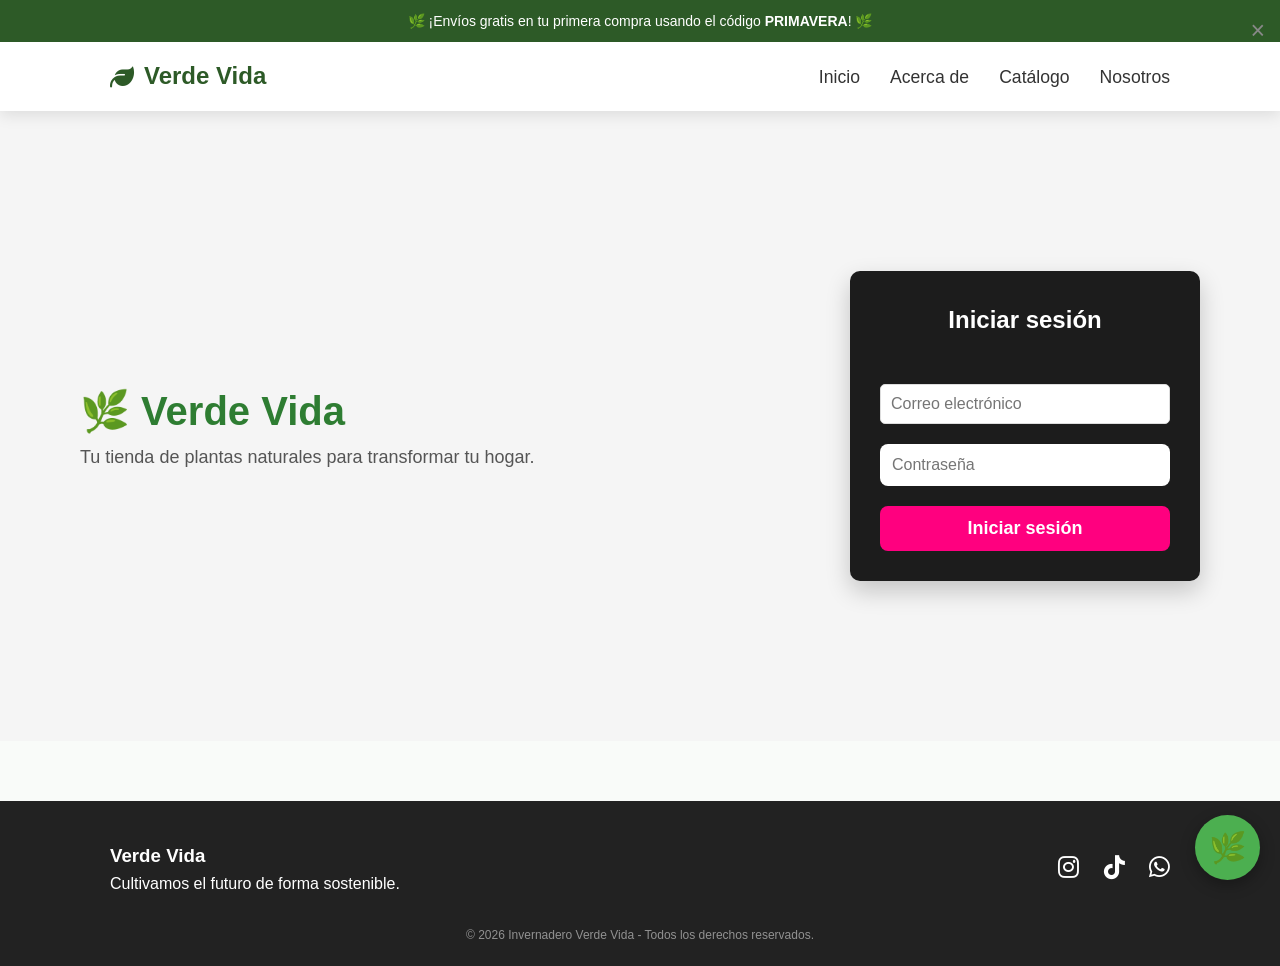
<file: index.html>
<!DOCTYPE html>
<html lang="es">
<head>
    <meta charset="UTF-8">
    <title>Verde Vida | Invernadero Profesional</title>
    <meta name="viewport" content="width=device-width, initial-scale=1.0">
    <link rel="stylesheet" href="estilo.css">
    <link rel="stylesheet" href="https://cdnjs.cloudflare.com/ajax/libs/font-awesome/6.5.0/css/all.min.css">
    <link href="https://fonts.googleapis.com/css2?family=Poppins:wght@300;400;600&display=swap" rel="stylesheet">
</head>
<body>

<div class="top-bar" id="topBar">
    <p>🌿 ¡Envíos gratis en tu primera compra usando el código <b>PRIMAVERA</b>! 🌿</p>
    <span class="close-btn" onclick="document.getElementById('topBar').style.display='none'">×</span>
</div>



<header>
    <div class="container header-flex">
        <div class="logo">
            <i class="fas fa-leaf"></i> <span>Verde Vida</span>
        </div>
        <nav>
            <ul class="nav-links">
                <li><a href="#">Inicio</a></li>
            <li><a href="acercade.html">Acerca de</a></li>
            <li><a href="catalogo.html">Catálogo</a></li>
            <li><a href="nosotros.html">Nosotros</a></li>
            </ul>

            <!DOCTYPE html>

            </a>
        </nav>
    </div>
</header>

<main>
 

  
<title>Chatbot Verde Vida</title>
<style>
  body { font-family: Arial, sans-serif; }

  #chatbot {
  position: fixed;
  bottom: 90px;
  right: 20px;
  width: 300px;
  background: #f4fff4;
  border: 2px solid #4CAF50;
  border-radius: 15px;
  box-shadow: 0 5px 15px rgba(0,0,0,0.2);
  display: none; /* IMPORTANTE */
  flex-direction: column;
}
#chatButton {
  position: fixed;
  bottom: 20px;
  right: 20px;
  width: 65px;
  height: 65px;
  background: #4CAF50;
  color: white;
  font-size: 30px;
  border-radius: 50%;
  display: flex;
  align-items: center;
  justify-content: center;
  cursor: pointer;
  box-shadow: 0 5px 15px rgba(0,0,0,0.3);
  z-index: 1000;
}

  #chatHeader {
    background: #4CAF50;
    color: white;
    padding: 10px;
    border-radius: 12px 12px 0 0;
    text-align: center;
    font-weight: bold;
  }

  #chatMessages {
    padding: 10px;
    height: 250px;
    overflow-y: auto;
    font-size: 14px;
  }

  .bot { color: #2e7d32; margin-bottom: 8px; }
  .user { text-align: right; color: #333; margin-bottom: 8px; }

  #chatInputArea { display: flex; border-top: 1px solid #ccc; }

  #chatInput {
    flex: 1;
    padding: 8px;
    border: none;
    border-radius: 0 0 0 12px;
    outline: none;
  }

  #sendBtn {
    background: #4CAF50;
    color: white;
    border: none;
    padding: 8px 12px;
    border-radius: 0 0 12px 0;
    cursor: pointer;
  }

  #sendBtn:hover { background: #45a049; }
</style>
</head>
<body>
<div id="chatButton">🌿</div>
<div id="chatbot">
  <div id="chatHeader">🌿 Verde Vida</div>
  <div id="chatMessages">
    <div class="bot">
      ¡Bienvenido a Verde Vida! 🌿  
      Soy tu guía virtual entre frutales y plantas aromáticas.  
      Estoy aquí para ayudarte a elegir la planta perfecta 🌱  
      ¿Cuál te interesa hoy?
    </div>
  </div>
  <div id="chatInputArea">
    <input type="text" id="chatInput" placeholder="Escribe tu mensaje...">
    <button id="sendBtn">Enviar</button>
  </div>
</div>

<script>
const input = document.getElementById("chatInput");
const sendBtn = document.getElementById("sendBtn");
const messages = document.getElementById("chatMessages");

const plantas = {

/* ========= 25 FRUTALES ========= */

limon:{nombre:"🍋 Limón",info:"☀️ Sol pleno. 💧 Riego moderado. 🌱 Buen drenaje y poda anual."},
naranja:{nombre:"🍊 Naranja",info:"☀️ Sol directo. 💧 Riego regular. 🌱 Suelo fértil."},
mandarina:{nombre:"🍊 Mandarina",info:"☀️ Sol pleno. 💧 Riego moderado. 🌱 Protección contra frío."},
toronja:{nombre:"🍊 Toronja",info:"☀️ Sol directo. 💧 Riego regular. 🌱 Buen drenaje."},
mango:{nombre:"🥭 Mango",info:"☀️ Mucho sol. 💧 Moderado. 🌱 Clima cálido."},
aguacate:{nombre:"🥑 Aguacate",info:"☀️ Sol pleno. 💧 Moderado. 🌱 Suelo profundo."},
manzana:{nombre:"🍎 Manzana",info:"☀️ Sol directo. 💧 Regular. 🌱 Clima templado."},
pera:{nombre:"🍐 Pera",info:"☀️ Sol pleno. 💧 Regular. 🌱 Suelo fértil."},
durazno:{nombre:"🍑 Durazno",info:"☀️ Sol directo. 💧 Moderado. 🌱 Poda anual."},
ciruela:{nombre:"🍑 Ciruela",info:"☀️ Sol pleno. 💧 Regular. 🌱 Buen drenaje."},
cereza:{nombre:"🍒 Cereza",info:"☀️ Sol directo. 💧 Moderado. 🌱 Clima fresco."},
higo:{nombre:"🌳 Higo",info:"☀️ Sol pleno. 💧 Poco riego. 🌱 Resistente."},
granada:{nombre:"🍎 Granada",info:"☀️ Sol directo. 💧 Moderado. 🌱 Suelo seco."},
guayaba:{nombre:"🍈 Guayaba",info:"☀️ Sol pleno. 💧 Regular. 🌱 Clima cálido."},
papaya:{nombre:"🍈 Papaya",info:"☀️ Mucho sol. 💧 Frecuente. 🌱 Suelo drenado."},
maracuya:{nombre:"🍈 Maracuyá",info:"☀️ Sol directo. 💧 Regular. 🌱 Necesita soporte."},
fresa:{nombre:"🍓 Fresa",info:"☀️ Sol o semisombra. 💧 Frecuente. 🌱 Ideal en maceta."},
zarzamora:{nombre:"🫐 Zarzamora",info:"☀️ Sol pleno. 💧 Regular. 🌱 Soporte para ramas."},
frambuesa:{nombre:"🫐 Frambuesa",info:"☀️ Sol directo. 💧 Moderado. 🌱 Clima templado."},
arandano:{nombre:"🫐 Arándano",info:"☀️ Sol o semisombra. 💧 Frecuente. 🌱 Suelo ácido."},
uva:{nombre:"🍇 Uva",info:"☀️ Sol pleno. 💧 Moderado. 🌱 Requiere guía."},
platano:{nombre:"🍌 Plátano",info:"☀️ Mucho sol. 💧 Abundante. 🌱 Clima cálido."},
coco:{nombre:"🥥 Coco",info:"☀️ Sol intenso. 💧 Regular. 🌱 Clima tropical."},
lima:{nombre:"🍋 Lima",info:"☀️ Sol pleno. 💧 Moderado. 🌱 Buen drenaje."},
tamarindo:{nombre:"🌳 Tamarindo",info:"☀️ Sol directo. 💧 Poco riego. 🌱 Resistente al calor."},

/* ========= 25 AROMÁTICAS ========= */

menta:{nombre:"🌿 Menta",info:"🌤️ Semisombra. 💧 Frecuente. 🌱 Crece rápido."},
hierbabuena:{nombre:"🌿 Hierbabuena",info:"🌤️ Semisombra. 💧 Regular. 🌱 Ideal en maceta."},
romero:{nombre:"🌿 Romero",info:"☀️ Sol directo. 💧 Poco riego. 🌱 Resistente."},
albahaca:{nombre:"🌱 Albahaca",info:"☀️ Sol pleno. 💧 Constante. 🌱 Sensible al frío."},
lavanda:{nombre:"💜 Lavanda",info:"☀️ Sol pleno. 💧 Poco riego. 🌱 Suelo seco."},
cilantro:{nombre:"🌱 Cilantro",info:"🌤️ Semisombra. 💧 Frecuente. 🌱 Crecimiento rápido."},
perejil:{nombre:"🌿 Perejil",info:"🌤️ Semisombra. 💧 Regular. 🌱 Ideal en maceta."},
tomillo:{nombre:"🌿 Tomillo",info:"☀️ Sol directo. 💧 Poco riego. 🌱 Resistente."},
oregano:{nombre:"🌿 Orégano",info:"☀️ Sol pleno. 💧 Moderado. 🌱 Fácil cuidado."},
salvia:{nombre:"🌿 Salvia",info:"☀️ Sol directo. 💧 Poco riego. 🌱 Suelo drenado."},
laurel:{nombre:"🌿 Laurel",info:"☀️ Sol o semisombra. 💧 Moderado. 🌱 Crece en maceta."},
cebollin:{nombre:"🌱 Cebollín",info:"☀️ Sol directo. 💧 Regular. 🌱 Fácil cultivo."},
estragon:{nombre:"🌿 Estragón",info:"☀️ Sol pleno. 💧 Moderado. 🌱 Clima templado."},
anis:{nombre:"🌱 Anís",info:"☀️ Sol directo. 💧 Regular. 🌱 Suelo ligero."},
ruda:{nombre:"🌿 Ruda",info:"☀️ Sol pleno. 💧 Poco riego. 🌱 Muy resistente."},
manzanilla:{nombre:"🌼 Manzanilla",info:"☀️ Sol directo. 💧 Moderado. 🌱 Fácil cultivo."},
stevia:{nombre:"🌿 Stevia",info:"☀️ Sol o semisombra. 💧 Regular. 🌱 Clima cálido."},
melisa:{nombre:"🌿 Melisa",info:"🌤️ Semisombra. 💧 Frecuente. 🌱 Aroma relajante."},
hinojo:{nombre:"🌿 Hinojo",info:"☀️ Sol pleno. 💧 Moderado. 🌱 Buen drenaje."},
mejorana:{nombre:"🌿 Mejorana",info:"☀️ Sol directo. 💧 Moderado. 🌱 Fácil cuidado."},
epazote:{nombre:"🌿 Epazote",info:"☀️ Sol pleno. 💧 Regular. 🌱 Resistente."},
valeriana:{nombre:"🌿 Valeriana",info:"🌤️ Semisombra. 💧 Regular. 🌱 Aroma suave."},
calendula:{nombre:"🌼 Caléndula",info:"☀️ Sol directo. 💧 Moderado. 🌱 Flor medicinal."},
mentol:{nombre:"🌿 Menta Mentolada",info:"🌤️ Semisombra. 💧 Frecuente. 🌱 Aroma intenso."},
aloe:{nombre:"🌿 Aloe Vera",info:"☀️ Sol indirecto. 💧 Poco riego. 🌱 Planta medicinal resistente."}

};

function limpiarTexto(texto){
  return texto.normalize("NFD").replace(/[\u0300-\u036f]/g,"").toLowerCase();
}

function sendMessage(){
  const userText=input.value.trim();
  if(userText==="") return;

  const texto=limpiarTexto(userText);
  messages.innerHTML+=`<div class="user">${userText}</div>`;

  let botReply="🌿 Pregúntame por cualquier frutal o aromática disponible.";
  let encontrada=false;

  for(let clave in plantas){
    if(texto.includes(clave)){
      const p=plantas[clave];
      botReply=`<strong>${p.nombre}</strong><br>${p.info}`;
      encontrada=true;
      break;
    }
  }

  setTimeout(()=>{
    messages.innerHTML+=`<div class="bot">${botReply}</div>`;
    messages.scrollTop=messages.scrollHeight;
  },600);

  input.value="";
}

sendBtn.addEventListener("click",sendMessage);
input.addEventListener("keypress",function(e){
  if(e.key==="Enter") sendMessage();
});

const chatButton = document.getElementById("chatButton");
const chatbotBox = document.getElementById("chatbot");

// Abrir chat
chatButton.addEventListener("click", function() {
  chatbotBox.style.display = "flex";
  chatButton.style.display = "none";
});

// Cerrar chat al hacer doble click en el header
document.getElementById("chatHeader").addEventListener("dblclick", function() {
  chatbotBox.style.display = "none";
  chatButton.style.display = "flex";
});

</script>

</body>
</html>

<html lang="es">
<head>
<meta charset="UTF-8">
<title>Login</title>

<style>

.contenedor-login{
display:flex;
justify-content:center;
align-items:center;
padding:60px;
}

.login-box{
background:#1c1c1c;
padding:30px;
width:350px;
border-radius:10px;
color:white;
text-align:center;
}

input{
width:100%;
padding:10px;
margin:10px 0;
border:none;
border-radius:5px;
}

button{
width:100%;
padding:12px;
border:none;
border-radius:6px;
background:#ff0050;
color:white;
font-size:16px;
cursor:pointer;
}

button:hover{
opacity:0.8;
}

.error{
color:red;
font-size:13px;
}

</style>
</head>
<section class="hero">

<div class="hero-text">
    <h1>🌿 Verde Vida</h1>
    <p>Tu tienda de plantas naturales para transformar tu hogar.</p>
</div>

<div class="login-box">

<h2>Iniciar sesión</h2>

<form action="login.php" method="POST">

<input type="email" name="correo" placeholder="Correo electrónico" required>

<input type="password" name="password" placeholder="Contraseña" required>

<button type="submit">Iniciar sesión</button>

</form>
</div>

</section>
<script>

document.getElementById("formulario").addEventListener("submit",function(e){

e.preventDefault()

let correo = document.getElementById("correo").value
let password = document.getElementById("password").value
let error = document.getElementById("error")

error.textContent = ""

if(correo === "" || password === ""){
error.textContent = "Todos los campos son obligatorios"
return
}

let regex = /^[^\s@]+@[^\s@]+\.[^\s@]+$/

if(!regex.test(correo)){
error.textContent = "Correo no válido"
return
}

if(password.length < 6){
error.textContent = "La contraseña debe tener al menos 6 caracteres"
return
}

alert("Inicio de sesión correcto")

})

</script>

</body>
</html>

<footer>
    <div class="container footer-grid">
        <div>
            <h3>Verde Vida</h3>
            <p>Cultivamos el futuro de forma sostenible.</p>
        </div>
        <div class="social-links">
            <a href="https://www.instagram.com/verdevida_invernadero/"><i class="fab fa-instagram"></i></a>
            <a href="https://www.tiktok.com/@invernaderoverdevida"><i class="fab fa-tiktok"></i></a>
            <a href="https://wa.me/5215633638409?text=Hola%20Verde%20Vida,%20quiero%20información%20sobre%20sus%20plantas%20"><i class="fab fa-whatsapp"></i></a>
        </div>
    </div>
    <p class="copy">© 2026 Invernadero Verde Vida - Todos los derechos reservados.</p>
</footer>

<script src="script.js"></script>
</body>
</html>
</file>
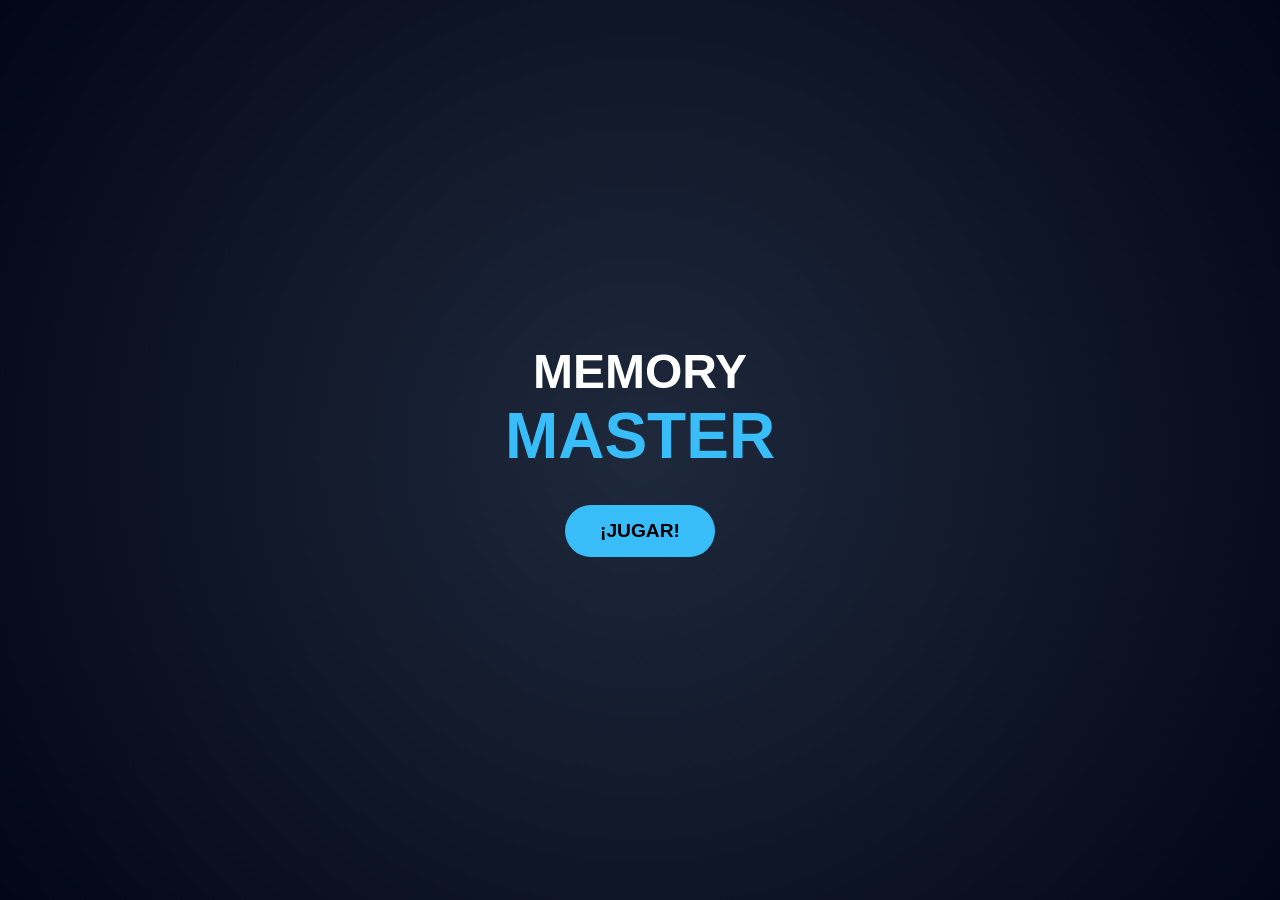
<file: memorama/index.html>
<!DOCTYPE html>
<html lang="es">

<head>

<meta charset="UTF-8">

<meta name="viewport" content="width=device-width, initial-scale=1.0, maximum-scale=1.0, user-scalable=no">

<title>Memory Master Pro</title>

<link rel="stylesheet" href="estilos.css">

<script src="https://aframe.io/releases/1.4.0/aframe.min.js"></script>

</head>

<body>

<a-scene embedded>

<a-sky color="#020617"></a-sky>

<a-plane
position="0 0 -4"
rotation="-90 0 0"
width="30"
height="30"
color="#0f172a">
</a-plane>

<a-entity light="type:ambient; intensity:0.8"></a-entity>

<a-entity light="type:directional; intensity:1" position="2 4 3"></a-entity>

<a-camera position="0 1.6 4"></a-camera>

</a-scene>


<section id="pantallaInicio" class="modal-full">

<h1 class="game-title">
MEMORY
<span>MASTER</span>
</h1>

<button class="btn-main-play" onclick="iniciarJuego()">
¡JUGAR!
</button>

</section>


<main class="game-container">

<header class="hud">

<div class="pill">
⭐ SCORE:
<span id="puntos">0</span>
</div>

<div class="pill timer">
⏳
<span id="tiempo">60</span>s
</div>

</header>


<div id="tablero" class="grid-board"></div>


<nav class="footer-controls">

<button class="btn-action" onclick="reiniciarJuego()">
🔄 Reiniciar
</button>

<button class="btn-action" onclick="salirAlMenu()">
🏠 Menú
</button>

</nav>

</main>


<div id="victoria" class="modal-overlay">

<div class="card-result">

<h2>🏆 ¡EXCELENTE!</h2>

<p>Puntuación lograda:</p>

<h3 id="puntuacionFinal">0</h3>

<button class="btn-main-play" onclick="reiniciarJuego()">
SIGUIENTE NIVEL
</button>

</div>

</div>


<div id="finJuego" class="modal-overlay">

<div class="card-result danger">

<h2>⏰ TIEMPO AGOTADO</h2>

<p>¡Inténtalo de nuevo!</p>

<button class="btn-main-play" onclick="reiniciarJuego()">
REINTENTAR
</button>

</div>

</div>


<audio id="sonidoVoltear" src="carta.mp3"></audio>
<audio id="sonidoAcierto" src="acierto.mp3"></audio>
<audio id="sonidoVictoria" src="victoria.mp3"></audio>


<script src="script.js"></script>

</body>
</html>
</file>
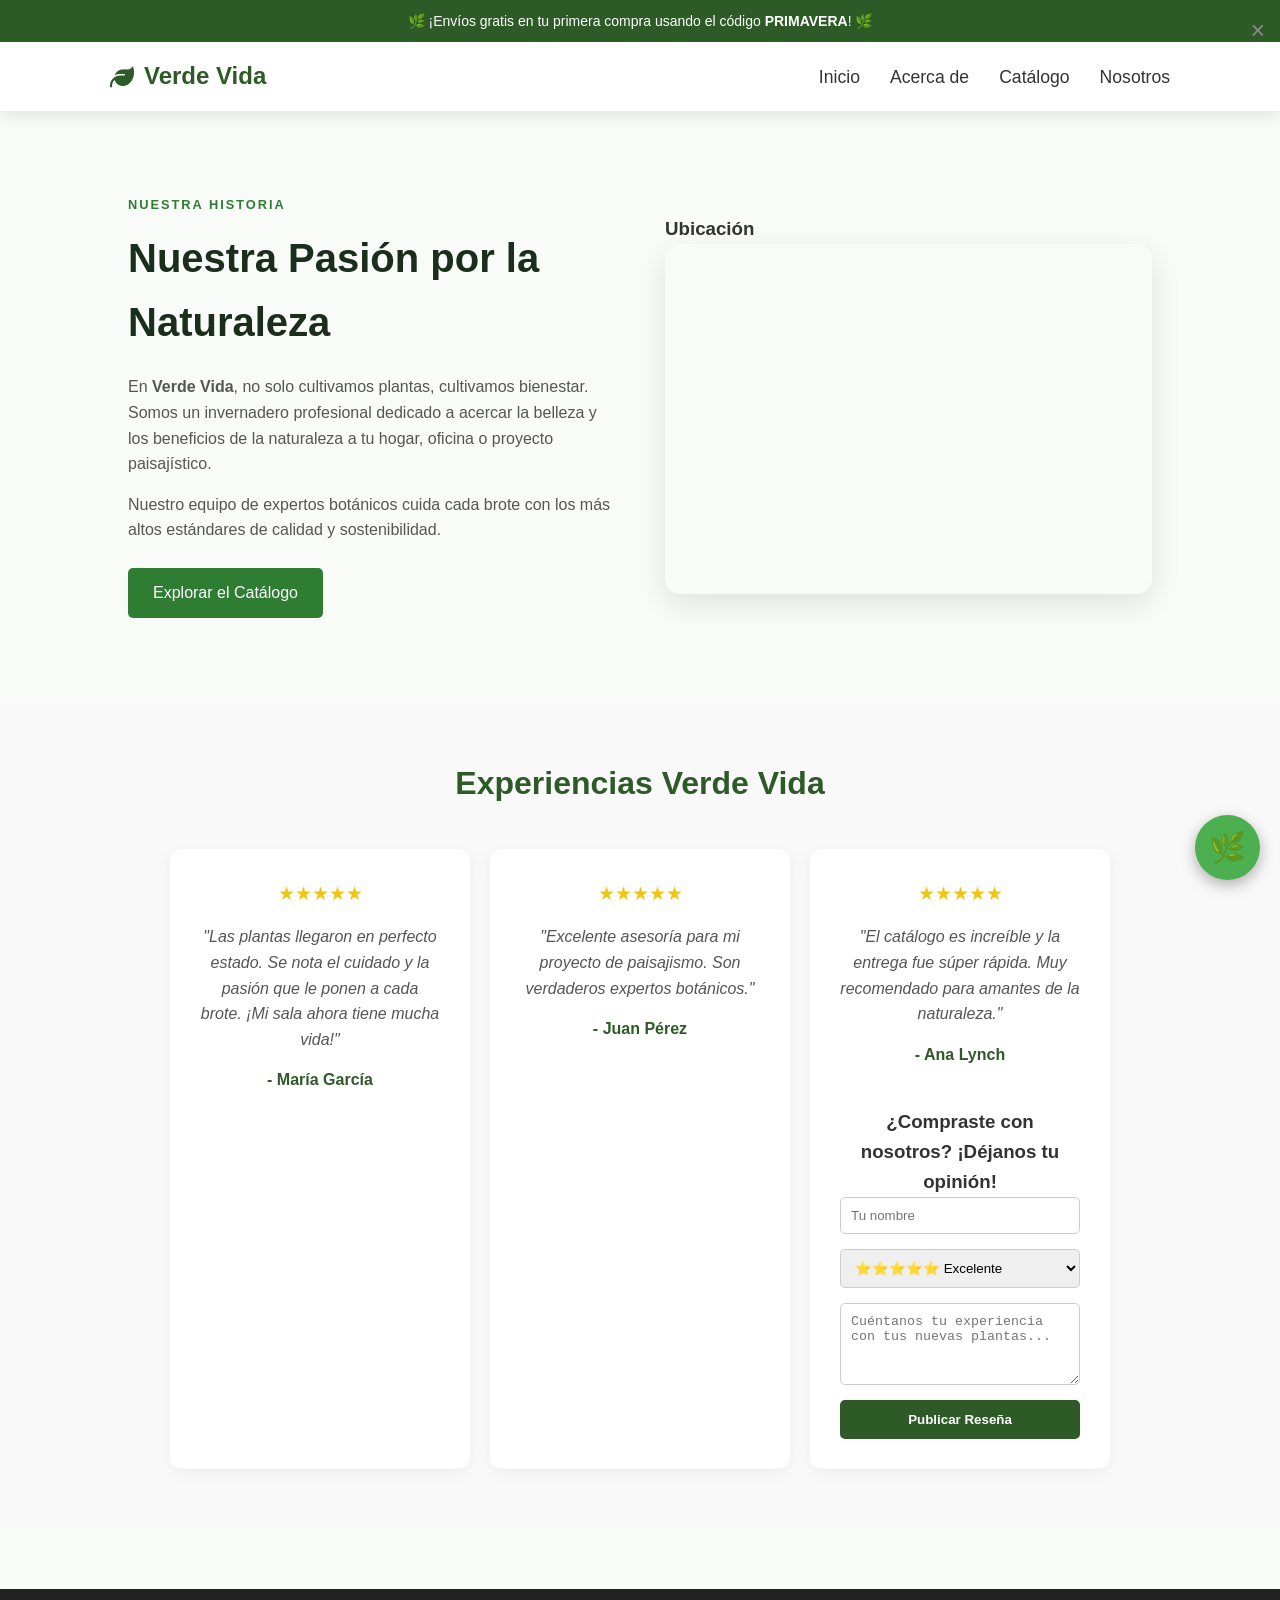
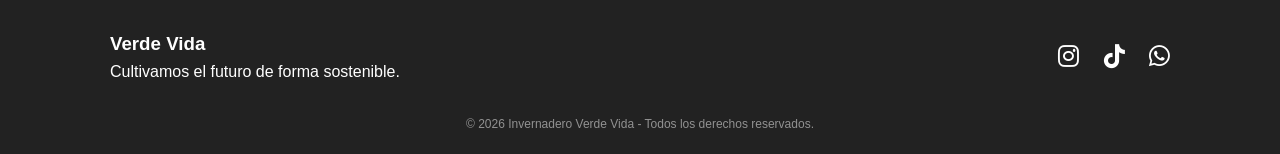
<file: nosotros.html>
<!DOCTYPE html>
<html lang="es">
<head>
    <meta charset="UTF-8">
    <title>Nosotros | Verde Vida Invernadero</title>
    <meta name="viewport" content="width=device-width, initial-scale=1.0">
    <link rel="stylesheet" href="estilo.css">
    <link rel="stylesheet" href="https://cdnjs.cloudflare.com/ajax/libs/font-awesome/6.5.0/css/all.min.css">
    <link href="https://fonts.googleapis.com/css2?family=Poppins:wght@300;400;600&display=swap" rel="stylesheet">
</head>
<body>

<div class="top-bar" id="topBar">
    <p>🌿 ¡Envíos gratis en tu primera compra usando el código <b>PRIMAVERA</b>! 🌿</p>
    <span class="close-btn" onclick="document.getElementById('topBar').style.display='none'">×</span>
</div>

<header>
    <div class="container header-flex">
        <div class="logo">
            <i class="fas fa-leaf"></i> <span>Verde Vida</span>
        </div>
        <nav>
            <ul class="nav-links">
                <li><a href="index.html">Inicio</a></li>
                <li><a href="acercade.html">Acerca de</a></li>
                <li><a href="#">Catálogo</a></li>
                <li><a href="nosotros.html" class="activo">Nosotros</a></li> </ul>
        
            </div>
        </nav>
    </div>
</header>

<title>Chatbot Verde Vida</title>
<style>
  body { font-family: Arial, sans-serif; }

  #chatbot {
  position: fixed;
  bottom: 90px;
  right: 20px;
  width: 300px;
  background: #f4fff4;
  border: 2px solid #4CAF50;
  border-radius: 15px;
  box-shadow: 0 5px 15px rgba(0,0,0,0.2);
  display: none; /* IMPORTANTE */
  flex-direction: column;
}
#chatButton {
  position: fixed;
  bottom: 20px;
  right: 20px;
  width: 65px;
  height: 65px;
  background: #4CAF50;
  color: white;
  font-size: 30px;
  border-radius: 50%;
  display: flex;
  align-items: center;
  justify-content: center;
  cursor: pointer;
  box-shadow: 0 5px 15px rgba(0,0,0,0.3);
  z-index: 1000;
}

  #chatHeader {
    background: #4CAF50;
    color: white;
    padding: 10px;
    border-radius: 12px 12px 0 0;
    text-align: center;
    font-weight: bold;
  }

  #chatMessages {
    padding: 10px;
    height: 250px;
    overflow-y: auto;
    font-size: 14px;
  }

  .bot { color: #2e7d32; margin-bottom: 8px; }
  .user { text-align: right; color: #333; margin-bottom: 8px; }

  #chatInputArea { display: flex; border-top: 1px solid #ccc; }

  #chatInput {
    flex: 1;
    padding: 8px;
    border: none;
    border-radius: 0 0 0 12px;
    outline: none;
  }

  #sendBtn {
    background: #4CAF50;
    color: white;
    border: none;
    padding: 8px 12px;
    border-radius: 0 0 12px 0;
    cursor: pointer;
  }

  #sendBtn:hover { background: #45a049; }
</style>
</head>
<body>
<div id="chatButton">🌿</div>
<div id="chatbot">
  <div id="chatHeader">🌿 Verde Vida</div>
  <div id="chatMessages">
    <div class="bot">
      ¡Bienvenido a Verde Vida! 🌿  
      Soy tu guía virtual entre frutales y plantas aromáticas.  
      Estoy aquí para ayudarte a elegir la planta perfecta 🌱  
      ¿Cuál te interesa hoy?
    </div>
  </div>
  <div id="chatInputArea">
    <input type="text" id="chatInput" placeholder="Escribe tu mensaje...">
    <button id="sendBtn">Enviar</button>
  </div>
</div>

<script>
const input = document.getElementById("chatInput");
const sendBtn = document.getElementById("sendBtn");
const messages = document.getElementById("chatMessages");

const plantas = {

/* ========= 25 FRUTALES ========= */

limon:{nombre:"🍋 Limón",info:"☀️ Sol pleno. 💧 Riego moderado. 🌱 Buen drenaje y poda anual."},
naranja:{nombre:"🍊 Naranja",info:"☀️ Sol directo. 💧 Riego regular. 🌱 Suelo fértil."},
mandarina:{nombre:"🍊 Mandarina",info:"☀️ Sol pleno. 💧 Riego moderado. 🌱 Protección contra frío."},
toronja:{nombre:"🍊 Toronja",info:"☀️ Sol directo. 💧 Riego regular. 🌱 Buen drenaje."},
mango:{nombre:"🥭 Mango",info:"☀️ Mucho sol. 💧 Moderado. 🌱 Clima cálido."},
aguacate:{nombre:"🥑 Aguacate",info:"☀️ Sol pleno. 💧 Moderado. 🌱 Suelo profundo."},
manzana:{nombre:"🍎 Manzana",info:"☀️ Sol directo. 💧 Regular. 🌱 Clima templado."},
pera:{nombre:"🍐 Pera",info:"☀️ Sol pleno. 💧 Regular. 🌱 Suelo fértil."},
durazno:{nombre:"🍑 Durazno",info:"☀️ Sol directo. 💧 Moderado. 🌱 Poda anual."},
ciruela:{nombre:"🍑 Ciruela",info:"☀️ Sol pleno. 💧 Regular. 🌱 Buen drenaje."},
cereza:{nombre:"🍒 Cereza",info:"☀️ Sol directo. 💧 Moderado. 🌱 Clima fresco."},
higo:{nombre:"🌳 Higo",info:"☀️ Sol pleno. 💧 Poco riego. 🌱 Resistente."},
granada:{nombre:"🍎 Granada",info:"☀️ Sol directo. 💧 Moderado. 🌱 Suelo seco."},
guayaba:{nombre:"🍈 Guayaba",info:"☀️ Sol pleno. 💧 Regular. 🌱 Clima cálido."},
papaya:{nombre:"🍈 Papaya",info:"☀️ Mucho sol. 💧 Frecuente. 🌱 Suelo drenado."},
maracuya:{nombre:"🍈 Maracuyá",info:"☀️ Sol directo. 💧 Regular. 🌱 Necesita soporte."},
fresa:{nombre:"🍓 Fresa",info:"☀️ Sol o semisombra. 💧 Frecuente. 🌱 Ideal en maceta."},
zarzamora:{nombre:"🫐 Zarzamora",info:"☀️ Sol pleno. 💧 Regular. 🌱 Soporte para ramas."},
frambuesa:{nombre:"🫐 Frambuesa",info:"☀️ Sol directo. 💧 Moderado. 🌱 Clima templado."},
arandano:{nombre:"🫐 Arándano",info:"☀️ Sol o semisombra. 💧 Frecuente. 🌱 Suelo ácido."},
uva:{nombre:"🍇 Uva",info:"☀️ Sol pleno. 💧 Moderado. 🌱 Requiere guía."},
platano:{nombre:"🍌 Plátano",info:"☀️ Mucho sol. 💧 Abundante. 🌱 Clima cálido."},
coco:{nombre:"🥥 Coco",info:"☀️ Sol intenso. 💧 Regular. 🌱 Clima tropical."},
lima:{nombre:"🍋 Lima",info:"☀️ Sol pleno. 💧 Moderado. 🌱 Buen drenaje."},
tamarindo:{nombre:"🌳 Tamarindo",info:"☀️ Sol directo. 💧 Poco riego. 🌱 Resistente al calor."},

/* ========= 25 AROMÁTICAS ========= */

menta:{nombre:"🌿 Menta",info:"🌤️ Semisombra. 💧 Frecuente. 🌱 Crece rápido."},
hierbabuena:{nombre:"🌿 Hierbabuena",info:"🌤️ Semisombra. 💧 Regular. 🌱 Ideal en maceta."},
romero:{nombre:"🌿 Romero",info:"☀️ Sol directo. 💧 Poco riego. 🌱 Resistente."},
albahaca:{nombre:"🌱 Albahaca",info:"☀️ Sol pleno. 💧 Constante. 🌱 Sensible al frío."},
lavanda:{nombre:"💜 Lavanda",info:"☀️ Sol pleno. 💧 Poco riego. 🌱 Suelo seco."},
cilantro:{nombre:"🌱 Cilantro",info:"🌤️ Semisombra. 💧 Frecuente. 🌱 Crecimiento rápido."},
perejil:{nombre:"🌿 Perejil",info:"🌤️ Semisombra. 💧 Regular. 🌱 Ideal en maceta."},
tomillo:{nombre:"🌿 Tomillo",info:"☀️ Sol directo. 💧 Poco riego. 🌱 Resistente."},
oregano:{nombre:"🌿 Orégano",info:"☀️ Sol pleno. 💧 Moderado. 🌱 Fácil cuidado."},
salvia:{nombre:"🌿 Salvia",info:"☀️ Sol directo. 💧 Poco riego. 🌱 Suelo drenado."},
laurel:{nombre:"🌿 Laurel",info:"☀️ Sol o semisombra. 💧 Moderado. 🌱 Crece en maceta."},
cebollin:{nombre:"🌱 Cebollín",info:"☀️ Sol directo. 💧 Regular. 🌱 Fácil cultivo."},
estragon:{nombre:"🌿 Estragón",info:"☀️ Sol pleno. 💧 Moderado. 🌱 Clima templado."},
anis:{nombre:"🌱 Anís",info:"☀️ Sol directo. 💧 Regular. 🌱 Suelo ligero."},
ruda:{nombre:"🌿 Ruda",info:"☀️ Sol pleno. 💧 Poco riego. 🌱 Muy resistente."},
manzanilla:{nombre:"🌼 Manzanilla",info:"☀️ Sol directo. 💧 Moderado. 🌱 Fácil cultivo."},
stevia:{nombre:"🌿 Stevia",info:"☀️ Sol o semisombra. 💧 Regular. 🌱 Clima cálido."},
melisa:{nombre:"🌿 Melisa",info:"🌤️ Semisombra. 💧 Frecuente. 🌱 Aroma relajante."},
hinojo:{nombre:"🌿 Hinojo",info:"☀️ Sol pleno. 💧 Moderado. 🌱 Buen drenaje."},
mejorana:{nombre:"🌿 Mejorana",info:"☀️ Sol directo. 💧 Moderado. 🌱 Fácil cuidado."},
epazote:{nombre:"🌿 Epazote",info:"☀️ Sol pleno. 💧 Regular. 🌱 Resistente."},
valeriana:{nombre:"🌿 Valeriana",info:"🌤️ Semisombra. 💧 Regular. 🌱 Aroma suave."},
calendula:{nombre:"🌼 Caléndula",info:"☀️ Sol directo. 💧 Moderado. 🌱 Flor medicinal."},
mentol:{nombre:"🌿 Menta Mentolada",info:"🌤️ Semisombra. 💧 Frecuente. 🌱 Aroma intenso."},
aloe:{nombre:"🌿 Aloe Vera",info:"☀️ Sol indirecto. 💧 Poco riego. 🌱 Planta medicinal resistente."}

};

function limpiarTexto(texto){
  return texto.normalize("NFD").replace(/[\u0300-\u036f]/g,"").toLowerCase();
}

function sendMessage(){
  const userText=input.value.trim();
  if(userText==="") return;

  const texto=limpiarTexto(userText);
  messages.innerHTML+=`<div class="user">${userText}</div>`;

  let botReply="🌿 Pregúntame por cualquier frutal o aromática disponible.";
  let encontrada=false;

  for(let clave in plantas){
    if(texto.includes(clave)){
      const p=plantas[clave];
      botReply=`<strong>${p.nombre}</strong><br>${p.info}`;
      encontrada=true;
      break;
    }
  }

  setTimeout(()=>{
    messages.innerHTML+=`<div class="bot">${botReply}</div>`;
    messages.scrollTop=messages.scrollHeight;
  },600);

  input.value="";
}

sendBtn.addEventListener("click",sendMessage);
input.addEventListener("keypress",function(e){
  if(e.key==="Enter") sendMessage();
});

const chatButton = document.getElementById("chatButton");
const chatbotBox = document.getElementById("chatbot");

// Abrir chat
chatButton.addEventListener("click", function() {
  chatbotBox.style.display = "flex";
  chatButton.style.display = "none";
});

// Cerrar chat al hacer doble click en el header
document.getElementById("chatHeader").addEventListener("dblclick", function() {
  chatbotBox.style.display = "none";
  chatButton.style.display = "flex";
});

</script>

</body>
</html>


<main>
    <section class="nosotros-container">
    <div class="nosotros-content">
        <div class="nosotros-text">
            <span class="subtitle">NUESTRA HISTORIA</span>
            <h2>Nuestra Pasión por la Naturaleza</h2>
            <p>En <strong>Verde Vida</strong>, no solo cultivamos plantas, cultivamos bienestar. Somos un invernadero profesional dedicado a acercar la belleza y los beneficios de la naturaleza a tu hogar, oficina o proyecto paisajístico.</p>
            <p>Nuestro equipo de expertos botánicos cuida cada brote con los más altos estándares de calidad y sostenibilidad.</p>
            <a href="catalogo.html" class="btn-primary">Explorar el Catálogo</a>
        </div>
        
        <div class="nosotros-map">
            <h3>Ubicación</h3>
            <div class="map-wrapper">
                <iframe src="https://www.google.com/maps/embed?pb=!1m18!1m12!1m3!1d3763.1983678615684!2d-98.98827252501387!3d19.40383328186936!2m3!1f0!2f0!3f0!3m2!1i1024!2i768!4f13.1!3m3!1m2!1s0x85d1e3315788b631%3A0x667690c1499579bf!2sUTN%20-%20Universidad%20Tecnol%C3%B3gica%20de%20Nezahualc%C3%B3yotl!5e0!3m2!1ses-419!2smx!4v1772124452692!5m2!1ses-419!2smx" allowfullscreen="" loading="lazy"></iframe>
            </div>
        </div>
    </div>
</section>



      </div>
    </section>
</main>

<section class="resenas">
    <h2 class="titulo-seccion">Experiencias Verde Vida</h2>
    <div class="contenedor-resenas">
        <div class="tarjeta-resena">
            <div class="estrellas">★★★★★</div>
            <p>"Las plantas llegaron en perfecto estado. Se nota el cuidado y la pasión que le ponen a cada brote. ¡Mi sala ahora tiene mucha vida!"</p>
            <span class="autor">- María García</span>
        </div>

        <div class="tarjeta-resena">
            <div class="estrellas">★★★★★</div>
            <p>"Excelente asesoría para mi proyecto de paisajismo. Son verdaderos expertos botánicos."</p>
            <span class="autor">- Juan Pérez</span>
        </div>

        <div class="tarjeta-resena">
            <div class="estrellas">★★★★★</div>
            <p>"El catálogo es increíble y la entrega fue súper rápida. Muy recomendado para amantes de la naturaleza."</p>
            <span class="autor">- Ana Lynch</span>
        
            <div class="contenedor-formulario-resena" style="text-align: center; margin-top: 40px;">
    <h3>¿Compraste con nosotros? ¡Déjanos tu opinión!</h3>
    <form action="guardar_resena.php" method="POST" style="max-width: 400px; margin: 0 auto; display: flex; flex-direction: column; gap: 15px;">
        
        <input type="text" name="nombre" placeholder="Tu nombre" required style="padding: 10px; border-radius: 5px; border: 1px solid #ccc;">
        
        <select name="estrellas" style="padding: 10px; border-radius: 5px; border: 1px solid #ccc;">
            <option value="5">⭐⭐⭐⭐⭐ Excelente</option>
            <option value="4">⭐⭐⭐⭐ Muy bueno</option>
            <option value="3">⭐⭐⭐ Bueno</option>
            <option value="2">⭐⭐ Regular</option>
            <option value="1">⭐ Malo</option>
        </select>

        <textarea name="comentario" rows="4" placeholder="Cuéntanos tu experiencia con tus nuevas plantas..." required style="padding: 10px; border-radius: 5px; border: 1px solid #ccc;"></textarea>
        
        <button type="submit" style="background-color: #2d5a27; color: white; padding: 12px; border: none; border-radius: 5px; cursor: pointer; font-weight: bold;">Publicar Reseña</button>
    </form>
</div>
        
          </div>
    </div>
</section>

<footer>
    <div class="container footer-grid">
        <div>
            <h3>Verde Vida</h3>
            <p>Cultivamos el futuro de forma sostenible.</p>
        </div>
        <div class="social-links">
            <a href="https://www.instagram.com/verdevida_invernadero/"><i class="fab fa-instagram"></i></a>
            <a href="https://www.tiktok.com/@invernaderoverdevida"><i class="fab fa-tiktok"></i></a>
            <a href="https://wa.me/5215633638409?text=Hola%20Verde%20Vida,%20quiero%20información%20sobre%20sus%20plantas%20"><i class="fab fa-whatsapp"></i></a>
        </div>
    </div>
    <p class="copy">© 2026 Invernadero Verde Vida - Todos los derechos reservados.</p>
</footer>


<script src="script.js"></script>
</body>
</html>
</file>
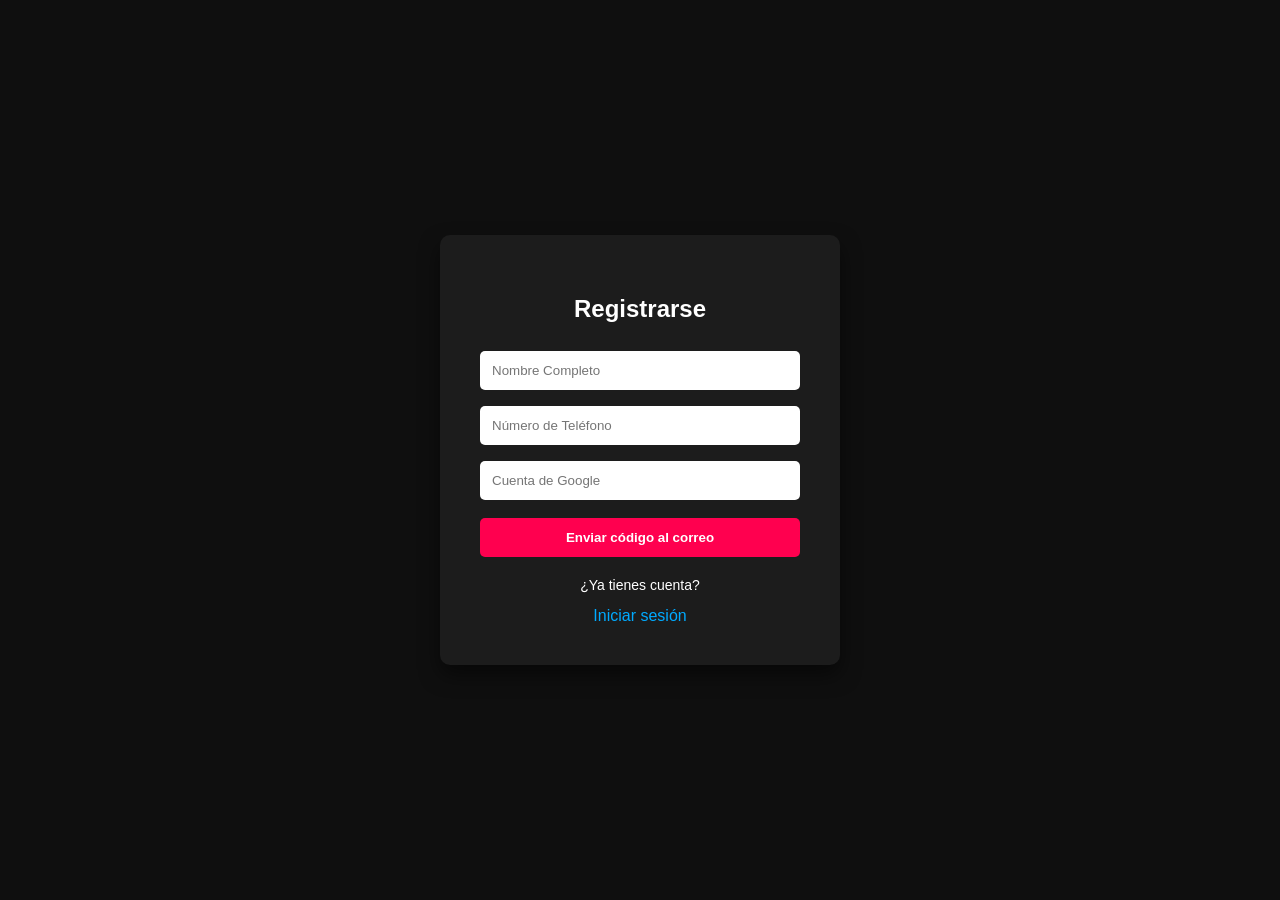
<file: registro.html>
<!DOCTYPE html>
<html lang="es">
<head>
    <meta charset="UTF-8">
    <title>Registro - Verde Vida</title>
    <style>
        body {
            background: #0f0f0f;
            font-family: Arial, sans-serif;
            display: flex;
            justify-content: center;
            align-items: center;
            height: 100vh;
            margin: 0;
        }

        .box {
            background: #1c1c1c;
            padding: 40px;
            border-radius: 10px;
            width: 320px;
            text-align: center;
            color: white;
            box-shadow: 0px 10px 20px rgba(0,0,0,0.5);
        }

        input {
            width: 100%;
            padding: 12px;
            margin: 8px 0;
            border: none;
            border-radius: 5px;
            box-sizing: border-box; /* Evita que el input se salga del cuadro */
        }

        /* Botón principal rosa */
        .btn-registro {
            width: 100%;
            padding: 12px;
            background: #ff004f;
            border: none;
            color: white;
            border-radius: 5px;
            cursor: pointer;
            font-weight: bold;
            margin-top: 10px;
        }

        /* Botón para enviar el código (estilo diferente) */
        .btn-verificar {
            background: transparent;
            border: 1px solid #ff004f;
            color: #ff004f;
            margin-bottom: 10px;
        }

        .btn-verificar:hover {
            background: #ff004f;
            color: white;
        }

        a {
            color: #00aaff;
            text-decoration: none;
        }

        #seccion-codigo {
            margin-top: 15px;
            padding-top: 15px;
            border-top: 1px solid #333;
        }
    </style>
</head>
<body>

<div class="box">
    <h2>Registrarse</h2>

    <form action="registro.php" method="POST">
        <input type="text" name="nombre" placeholder="Nombre Completo" required>
        <input type="tel" name="telefono" placeholder="Número de Teléfono" required>
        <input type="email" name="correo" id="email" placeholder="Cuenta de Google" required>

        <button type="button" class="btn-registro" onclick="mostrarCodigo()">
            Enviar código al correo
        </button>

        <div id="seccion-codigo" style="display:none;">
            <p style="font-size: 12px; color: #aaa;">Revisa tu bandeja de entrada</p>
            <input type="text" name="codigo_verificacion" placeholder="Código de 6 dígitos">

            
            
            <input type="password" name="password" placeholder="Crea una contraseña" required>
           
            <main>
 <script src="https://google.com/recaptcha/api.js" async defer></script>
 <form action="tu-servidor.php" method="POST">
  <input type="text" name="nombre" placeholder="Tu nombre" required>
  
  <div class="g-recaptcha" data-sitekey="6Le1k4csAAAAAAuatKu8ukw0AaHt_GkXvJM3sv4D"></div>
  
  <br/>

           
            <button type="submit" class="btn-registro">Finalizar Registro</button>
        </div>

        <p style="font-size: 14px; margin-top: 20px;">¿Ya tienes cuenta?</p>
        <a href="index.html">Iniciar sesión</a>
    </form>
</div>

<script>
    function mostrarCodigo() {
        const email = document.getElementById('email').value;
        if(email === "") {
            alert("Por favor, ingresa tu correo primero.");
            return;
        }
        // Mostramos la sección del código y la contraseña
        document.getElementById('seccion-codigo').style.display = 'block';
        alert("Se ha enviado un código de prueba a: " + email);
    }
</script>

</body>
</html>
</file>
<file: estilo.css>
/* =========================================
   VARIABLES Y CONFIGURACIÓN BASE
   ========================================= */
:root {
    --primary: #2d5a27;
    --secondary: #4caf50;
    --accent: #fbc02d;
    --bg: #f9fbf9;
    --text: #333;
    --white: #ffffff;
    --shadow: 0 4px 15px rgba(0,0,0,0.1);
}

* { 
    margin: 0; 
    padding: 0; 
    box-sizing: border-box; 
}

body {
    font-family: 'Poppins', sans-serif;
    background-color: var(--bg);
    color: var(--text);
    line-height: 1.6;
}

.container { 
    max-width: 1100px; 
    margin: 0 auto; 
    padding: 0 20px; 
}

.oculto { display: none !important; }
.text-center { text-align: center; }
.section-padding { padding: 60px 0; }

/* =========================================
   BARRA SUPERIOR (PROMO)
   ========================================= */
.top-bar {
    background: var(--primary);
    color: white;
    text-align: center;
    padding: 10px;
    font-size: 14px;
    position: relative;
    z-index: 1001;
}

/* =========================================
   HEADER Y NAVEGACIÓN
   ========================================= */
header {
    background: var(--white);
    padding: 15px 0;
    box-shadow: var(--shadow);
    position: sticky;
    top: 0;
    z-index: 1000;
}

.header-flex {
    display: flex;
    justify-content: space-between;
    align-items: center;
}

.logo {
    font-size: 24px;
    font-weight: 600;
    color: var(--primary);
    display: flex;
    align-items: center;
    gap: 10px;
    text-decoration: none;
}

/* Enlaces del Menú */
.nav-links {
    display: flex;
    list-style: none;
    gap: 25px;
}

.nav-links a {
    text-decoration: none;
    color: var(--text);
    font-weight: 500;
    transition: 0.3s;
}

.nav-links a:hover { 
    color: var(--secondary); 
}

/* Acciones: Login y Carrito */
.header-actions {
    display: flex;
    align-items: center;
    gap: 20px;
}

.btn-login {
    text-decoration: none;
    color: var(--primary);
    font-weight: 600;
    border: 2px solid var(--primary);
    padding: 6px 18px;
    border-radius: 20px;
    transition: 0.3s;
    font-size: 14px;
}

.btn-login:hover {
    background: var(--primary);
    color: var(--white);
}

.cart-container {
    position: relative;
    cursor: pointer;
    color: var(--primary);
    font-size: 22px;
    display: flex;
    align-items: center;
    text-decoration: none;
}

.cart-badge {
    position: absolute;
    top: -8px;
    right: -10px;
    background: var(--accent);
    color: #000;
    font-size: 11px;
    font-weight: bold;
    padding: 2px 6px;
    border-radius: 50%;
    box-shadow: 0 2px 5px rgba(0,0,0,0.2);
}

.contenedor-carrusel {
    position: relative;
    width: 95%;
    max-width: 1200px;
    height: 500px;
    margin: 30px auto;
    border-radius: 20px;
    overflow: hidden;
    background-color: #f0f0f0; /* Color de carga */
}

.slider {
    width: 100%;
    height: 100%;
}

.item {
    display: none;
    width: 100%;
    height: 100%;
    background-size: cover;
    background-position: center;
    align-items: center;
    justify-content: center;
    text-align: center;
    animation: fade 0.8s;
}

.item.active { display: flex; }

.info {
    color: white;
    max-width: 700px;
    padding: 20px;
}

.info h1 { font-size: 3rem; margin-bottom: 15px; }
.verde { color: #82c91e; }

.boton {
    display: inline-block;
    padding: 12px 30px;
    background: #4CAF50;
    color: white;
    text-decoration: none;
    border-radius: 50px;
    font-weight: bold;
    margin-top: 20px;
}

/* Flechas posicionadas correctamente */
.flecha {
    position: absolute;
    top: 50%;
    transform: translateY(-50%);
    background: rgba(255,255,255,0.3);
    border: none;
    color: white;
    font-size: 2rem;
    padding: 15px;
    cursor: pointer;
    border-radius: 50%;
    transition: 0.3s;
}

.flecha:hover { background: rgba(255,255,255,0.8); color: #333; }
.izq { left: 20px; }
.der { right: 20px; }

@keyframes fade {
    from { opacity: 0.4; } 
    to { opacity: 1; }
}

/* =========================================
   GRID DE CARACTERÍSTICAS (ACERCA DE / POR QUÉ)
   ========================================= */
.features-grid {
    display: grid;
    grid-template-columns: repeat(auto-fit, minmax(250px, 1fr));
    gap: 30px;
    margin-top: 40px;
}

.feature-card {
    background: white;
    padding: 30px;
    border-radius: 15px;
    text-align: center;
    box-shadow: var(--shadow);
    transition: 0.3s;
}

.feature-card:hover { transform: translateY(-5px); }
.feature-card i { font-size: 40px; color: var(--secondary); margin-bottom: 15px; }

/* =========================================
   CATÁLOGO DE PRODUCTOS
   ========================================= */
.products-grid {
    display: grid;
    grid-template-columns: repeat(auto-fill, minmax(250px, 1fr));
    gap: 30px;
    margin-top: 30px;
}

.product-card {
    background: white;
    border-radius: 15px;
    overflow: hidden;
    box-shadow: var(--shadow);
    position: relative;
    transition: transform 0.3s;
}

.product-card:hover { transform: translateY(-10px); }
.product-card img { width: 100%; height: 250px; object-fit: cover; }
.product-info { padding: 20px; }

.price {
    display: block;
    font-size: 20px;
    font-weight: 600;
    color: var(--primary);
    margin: 10px 0;
}

.btn-add {
    width: 100%;
    background: var(--secondary);
    color: white;
    border: none;
    padding: 10px;
    border-radius: 8px;
    cursor: pointer;
    font-weight: 600;
    transition: 0.3s;
}

.btn-add:hover { background: var(--primary); }

/* =========================================
   CHATBOT
   ========================================= */
#chatContainer { position: fixed; bottom: 20px; right: 20px; z-index: 2000; }

#chatButton {
    background: var(--primary);
    width: 60px;
    height: 60px;
    border-radius: 50%;
    display: flex;
    justify-content: center;
    align-items: center;
    color: white;
    font-size: 24px;
    cursor: pointer;
    box-shadow: var(--shadow);
}

#chatbot {
    position: absolute;
    bottom: 80px;
    right: 0;
    width: 300px;
    background: white;
    border-radius: 15px;
    box-shadow: var(--shadow);
    overflow: hidden;
}

.chat-header { background: var(--primary); color: white; padding: 15px; text-align: center; }
.chat-body { height: 250px; padding: 15px; overflow-y: auto; font-size: 14px; }
.chat-footer { display: flex; border-top: 1px solid #eee; }
.chat-footer input { flex: 1; border: none; padding: 10px; outline: none; }
.chat-footer button { background: var(--secondary); color: white; border: none; padding: 10px 15px; }

/* =========================================
   FOOTER
   ========================================= */
footer {
    background: #222;
    color: white;
    padding: 40px 0 20px;
    margin-top: 60px;
}

.footer-grid { 
    display: flex; 
    justify-content: space-between; 
    align-items: center; 
}

.social-links a { 
    color: white; 
    font-size: 24px; 
    margin-left: 20px; 
    transition: 0.3s;
}

.social-links a:hover { color: var(--secondary); }
.copy { text-align: center; margin-top: 30px; font-size: 12px; opacity: 0.5; }

/* Contenedor Visual (Imagen + Video) */
.about-visual {
    flex: 1;
    min-width: 320px;
    display: flex;
    flex-direction: column;
    gap: 20px;
}

.image-wrapper img {
    width: 100%;
    border-radius: 20px;
    box-shadow: var(--shadow);
    transition: transform 0.3s ease;
}

/* Tarjeta de Video Moderna */
.video-card {
    background: var(--white);
    padding: 15px;
    border-radius: 20px;
    box-shadow: var(--shadow);
    border-left: 5px solid var(--secondary);
}

.video-card video {
    width: 100%;
    border-radius: 12px;
    outline: none;
}

.video-card p {
    margin-top: 10px;
    font-size: 14px;
    font-weight: 600;
    color: var(--primary);
    display: flex;
    align-items: center;
    gap: 8px;
}

/* Ajustes de Texto */
.about-content h2 span {
    display: inline-block;
    color: var(--secondary);
    position: relative;
}

.about-content h2 span::after {
    content: '';
    position: absolute;
    width: 100%;
    height: 8px;
    background: var(--secondary);
    bottom: 5px;
    left: 0;
    opacity: 0.2;
    z-index: -1;
}

/* Efecto Hover en Items */
.about-item {
    transition: 0.3s;
    padding: 10px;
    border-radius: 10px;
}

.about-item:hover {
    background: var(--white);
    box-shadow: 0 5px 15px rgba(0,0,0,0.05);
}

/* --- Mejora de los Botones de Filtro --- */
.filter-buttons {
    display: flex;
    justify-content: center;
    gap: 12px;
    margin: 30px 0;
    flex-wrap: wrap;
}

.btn-filter {
    background: #ffffff;
    border: 2px solid var(--secondary);
    color: var(--primary);
    padding: 10px 22px;
    border-radius: 50px; /* Botones ovalados modernos */
    cursor: pointer;
    font-weight: 600;
    transition: all 0.3s ease;
    display: flex;
    align-items: center;
    gap: 8px;
    box-shadow: 0 4px 6px rgba(0,0,0,0.05);
}

.btn-filter:hover {
    background: var(--secondary);
    color: white;
    transform: translateY(-3px);
    box-shadow: 0 6px 12px rgba(0,0,0,0.1);
}

.btn-filter.active {
    background: var(--primary);
    color: white;
    border-color: var(--primary);
}

/* --- Mejora de las Tarjetas (Cards) --- */
.planta {
    border: none; /* Quitamos bordes feos */
    background: #fff;
    border-radius: 20px;
    overflow: hidden;
    box-shadow: 0 10px 20px rgba(0,0,0,0.08); /* Sombra más suave */
    transition: transform 0.3s ease;
}

.planta:hover {
    transform: scale(1.03); /* Zoom suave al pasar el mouse */
}

.planta-info {
    padding: 20px;
}

.planta-info h3 {
    font-size: 1.3rem;
    margin-bottom: 10px;
    color: var(--primary);
}

.precio {
    color: var(--secondary);
    font-size: 1.5rem;
    font-weight: 700;
    margin: 15px 0;
}

/* --- Botón de Agregar --- */
.btn-add {
    width: 100%;
    padding: 12px;
    background: var(--secondary);
    color: white;
    border: none;
    border-radius: 12px;
    font-weight: 600;
    text-transform: uppercase;
    letter-spacing: 1px;
    cursor: pointer;
    transition: background 0.3s;
}

.btn-add:hover {
    background: var(--primary);
}

/* --- Arreglo del Menú --- */
.nav-links {
    list-style: none;
    display: flex;
    gap: 30px;
}

.nav-links a {
    text-decoration: none;
    color: var(--text);
    font-weight: 500;
    font-size: 1.1rem;
}

.nav-links a:hover {
    color: var(--secondary);
}
/* Contenedor principal: controla cuántas plantas salen por fila */
.products-grid {
    display: grid;
    grid-template-columns: repeat(auto-fill, minmax(250px, 1fr)); /* Esto evita que se hagan gigantes */
    gap: 30px;
    padding: 40px 0;
    max-width: 1200px;
    margin: 0 auto;
}

/* La tarjeta completa */
.planta {
    background: #fff;
    border-radius: 20px;
    overflow: hidden;
    box-shadow: 0 10px 20px rgba(0,0,0,0.08);
    display: flex;
    flex-direction: column; /* Alinea contenido hacia abajo */
    transition: transform 0.3s ease;
    height: 100%; /* Todas del mismo alto */
}

.planta:hover {
    transform: translateY(-10px);
}

/* LA IMAGEN: Aquí estaba el error, vamos a darle un tamaño fijo */
.planta img {
    width: 100%;
    height: 250px; /* Tamaño ideal para que no ocupen toda la pantalla */
    object-fit: cover; /* Recorta la imagen para que no se estire feo */
}

/* El texto debajo de la imagen */
.planta-info {
    padding: 20px;
    text-align: center;
}

.planta-info h3 {
    font-size: 1.2rem;
    color: var(--primary);
    margin-bottom: 8px;
}

.planta-info p {
    font-size: 0.9rem;
    color: #666;
    margin-bottom: 15px;
}

/* El precio y botón */
.precio {
    display: block;
    font-size: 1.4rem;
    font-weight: 700;
    color: var(--secondary);
    margin-bottom: 15px;
}

.btn-add {
    width: 100%;
    background: var(--secondary);
    color: white;
    border: none;
    padding: 12px;
    border-radius: 10px;
    font-weight: 600;
    cursor: pointer;
    transition: 0.3s;
}

.btn-add:hover {
    background: var(--primary);
}

.oculto {
    display: none !important;
}

.titulo-categoria {
    text-align: center;
    color: var(--primary);
    margin: 40px 0 20px;
    font-size: 2rem;
    border-bottom: 2px solid var(--secondary);
    display: inline-block;
    padding-bottom: 10px;
    width: 100%;
}

/* El grid se mantiene igual para que las tarjetas se vean bien */
.products-grid {
    display: grid;
    grid-template-columns: repeat(auto-fill, minmax(250px, 1fr));
    gap: 30px;
}

/* Ajustes para integrar con tu tipografía Poppins */
.texto-nosotros h2 {
  font-family: 'Poppins', sans-serif;
  font-weight: 600;
  font-size: 2.5rem;
  color: #2c3e50; /* Puedes cambiar esto al verde oscuro de tu marca */
  margin-bottom: 20px;
}

.texto-nosotros p {
  font-family: 'Poppins', sans-serif;
  font-weight: 300;
  font-size: 1.1rem;
  line-height: 1.7;
  color: #555;
  margin-bottom: 20px;
}

.btn-saber-mas {
  font-family: 'Poppins', sans-serif;
  font-weight: 600;
  /* El resto de los estilos del botón que ya tenías... */
}

.modal-overlay {
    display: none; /* Se cambia a 'flex' con JS */
    
    /* ESTO ES LO MÁS IMPORTANTE PARA QUE NO MUEVA TU CATÁLOGO */
    position: fixed; 
    top: 0;
    left: 0;
    width: 100vw;
    height: 100vh;
    background: rgba(0, 0, 0, 0.85); /* Fondo oscuro transparente */
    
    /* Esto lo pone por encima de todo */
    z-index: 99999; 
    
    /* Esto centra la cajita blanca en medio de la pantalla */
    align-items: center;
    justify-content: center;
}

/* Asegúrate de que la caja interna tenga un tamaño fijo */
.modal-content {
    background: #121212;
    padding: 40px;
    border-radius: 8px;
    width: 90%;
    max-width: 450px;
    position: relative; /* Para que la X de cerrar se quede adentro */
}

.hero {
    display: flex;
    justify-content: space-between;
    align-items: center;
    padding: 80px;
    background: #f5f5f5;
    min-height: 70vh; /* Para que tenga buen tamaño vertical */
}

.hero-text {
    max-width: 500px;
}

.hero-text h1 {
    color: #2e7d32;
    font-size: 40px;
}

.hero-text p {
    font-size: 18px;
    color: #555;
}

/* --- Mejoras en el Login Box --- */
.login-box {
    background: #1c1c1c;
    padding: 30px;
    width: 350px;
    border-radius: 12px;
    color: white;
    text-align: center;
    box-shadow: 0 10px 25px rgba(0,0,0,0.2);
}

.login-box h2 {
    margin-bottom: 25px;
    font-size: 24px;
}

/* Estilo exacto para los inputs blancos */
.login-box input {
    width: 100%;
    padding: 12px;
    margin-bottom: 20px;
    border: none;
    border-radius: 8px; /* Bordes redondeados como en tu imagen */
    font-size: 16px;
    box-sizing: border-box; /* Importante para que no se salga del cuadro */
}

/* El botón rosa vibrante de tu captura */
.login-box button {
    width: 100%;
    padding: 12px;
    background: #ff007f; /* El color rosa de la imagen */
    color: white;
    border: none;
    border-radius: 8px;
    font-size: 18px;
    font-weight: bold;
    cursor: pointer;
    transition: 0.3s;
}

.login-box button:hover {
    background: #e60072;
}

/* Estilo para el link de registro de abajo */
.login-box p {
    margin-top: 15px;
    font-size: 14px;
    color: #bbb;
}

.login-box a {
    color: #ff007f;
    text-decoration: none;
    font-weight: bold;
}

.mapa {
    text-align: center;
    padding: 40px 20px;
}

.mapa-container {
    display: flex;
    justify-content: center;
}

.mapa-container iframe {
    width: 80%;
    max-width: 800px;
    height: 400px;
    border-radius: 20px;
    box-shadow: 0 15px 35px rgba(0,0,0,0.2);
}

.nosotros-container {
    padding: 80px 10%; /* Mucho espacio arriba y a los lados */
    background-color: #f9fbf9; /* Un verde casi blanco muy sutil */
    font-family: 'Segoe UI', Tahoma, Geneva, Verdana, sans-serif;
}

.nosotros-content {
    display: flex;
    gap: 50px;
    align-items: center;
    flex-wrap: wrap; /* Para que en celular se ponga uno abajo de otro */
}

.nosotros-text {
    flex: 1;
    min-width: 300px;
}

.subtitle {
    color: #2e7d32; /* El verde de tu logo */
    font-weight: bold;
    letter-spacing: 2px;
    font-size: 0.8rem;
}

.nosotros-text h2 {
    font-size: 2.5rem;
    color: #1b2d1b;
    margin: 10px 0 20px 0;
}

.nosotros-text p {
    line-height: 1.6;
    color: #555;
    margin-bottom: 15px;
}

.btn-primary {
    display: inline-block;
    padding: 12px 25px;
    background-color: #2e7d32;
    color: white;
    text-decoration: none;
    border-radius: 5px;
    margin-top: 10px;
    transition: 0.3s;
}

.btn-primary:hover {
    background-color: #1b5e20;
}

.nosotros-map {
    flex: 1;
    min-width: 300px;
}

.map-wrapper {
    border-radius: 15px;
    overflow: hidden;
    box-shadow: 0 10px 30px rgba(0,0,0,0.1); /* Sombra suave para que resalte */
    height: 350px;
}

.map-wrapper iframe {
    width: 100%;
    height: 100%;
    border: none;
}

.captcha-code {
  font-family: 'Courier New', monospace;
  font-weight: bold;
  font-size: 24px;
  background: #e0e0e0;
  padding: 10px;
  letter-spacing: 5px;
  text-decoration: line-through; /* Para hacerlo más "difícil" */
  display: inline-block;
  user-select: none; /* Evita que lo copien y peguen */
}

.resenas {
    padding: 60px 20px;
    background-color: #f9f9f9; /* Fondo gris muy claro para contrastar */
    text-align: center;
}

.titulo-seccion {
    color: #2d5a27; /* El verde oscuro que usas en el logo */
    font-size: 2rem;
    margin-bottom: 40px;
}

.contenedor-resenas {
    display: flex;
    justify-content: center;
    gap: 20px;
    flex-wrap: wrap;
    max-width: 1200px;
    margin: 0 auto;
}

.tarjeta-resena {
    background: white;
    padding: 30px;
    border-radius: 12px;
    box-shadow: 0 4px 15px rgba(0,0,0,0.05);
    width: 300px;
    transition: transform 0.3s ease;
}

.tarjeta-resena:hover {
    transform: translateY(-5px);
}

.estrellas {
    color: #f1c40f; /* Color dorado para las estrellas */
    margin-bottom: 15px;
    font-size: 1.2rem;
}

.tarjeta-resena p {
    font-style: italic;
    color: #555;
    line-height: 1.6;
}

.autor {
    display: block;
    margin-top: 15px;
    font-weight: bold;
    color: #2d5a27;
}

/* Fondo oscuro detrás del pop-up */
.overlay {
    display: none; /* Oculto por defecto */
    position: fixed;
    top: 0;
    left: 0;
    width: 100%;
    height: 100%;
    background-color: rgba(0, 0, 0, 0.7);
    z-index: 1000;
    justify-content: center;
    align-items: center;
}

/* Caja del pop-up */
.popup-content {
    background: white;
    padding: 30px;
    border-radius: 15px;
    width: 90%;
    max-width: 400px;
    text-align: center;
    position: relative;
    box-shadow: 0 5px 15px rgba(0,0,0,0.3);
}

/* Botón de cerrar (X) */
.close-btn {
    position: absolute;
    top: 10px;
    right: 15px;
    font-size: 25px;
    cursor: pointer;
    color: #888;
}

.close-btn:hover { color: #333; }

/* Input y botón interno */
input[type="email"] {
    width: 100%;
    padding: 10px;
    margin: 20px 0 10px;
    border: 1px solid #ddd;
    border-radius: 5px;
}

.action-btn {
    background-color: #2e7d32; /* Verde botánico */
    color: white;
    border: none;
    padding: 10px 20px;
    border-radius: 5px;
    cursor: pointer;
}

.seccion-terminos {
    display: flex;
    align-items: flex-start; /* Alinea al inicio si el texto es largo */
    text-align: left;
    margin: 15px 0;
    font-size: 12px;
    color: #666;
}

.seccion-terminos input[type="checkbox"] {
    width: auto; /* IMPORTANTE: para que no ocupe el 100% del ancho */
    margin-right: 10px;
    margin-top: 3px;
    cursor: pointer;
}

.seccion-terminos a {
    color: #ff004f; /* El rosa que usas en el botón */
    text-decoration: none;
    font-weight: bold;
}

.seccion-terminos a:hover {
    text-decoration: underline;
}

.carousel-container {
    position: relative;
    max-width: 100%;
    height: 400px; /* Ajusta la altura a tu gusto */
    margin: 20px auto;
    overflow: hidden;
    border-radius: 10px;
}

.carousel-slide {
    display: flex;
    width: 300%; /* 100% por cada imagen (si tienes 3) */
    height: 100%;
    transition: transform 0.5s ease-in-out;
}

.slide {
    width: 100%;
    height: 100%;
}

.slide img {
    width: 100%;
    height: 100%;
    object-fit: cover; /* Esto hace que la imagen no se deforme */
}

/* Botones de navegación */
.prev, .next {
    position: absolute;
    top: 50%;
    transform: translateY(-50%);
    background: rgba(0,0,0,0.3);
    color: white;
    border: none;
    padding: 15px;
    cursor: pointer;
    border-radius: 50%;
    font-size: 20px;
}

.next { right: 15px; }
.prev { left: 15px; }

.prev:hover, .next:hover { background: #ff004f; }
</file>
<file: memorama/estilos.css>
:root{

--bg:#0f172a;
--primary:#38bdf8;
--danger:#ef4444;
--card-back:linear-gradient(135deg,#6366f1,#a855f7);
--glass:rgba(255,255,255,0.1);

}

*{
box-sizing:border-box;
margin:0;
padding:0;
}

body{

background:var(--bg);
color:white;
font-family:'Segoe UI',sans-serif;

height:100vh;

display:flex;
justify-content:center;
align-items:center;

overflow:hidden;

}

/* escena 3d */

a-scene{

position:fixed;
top:0;
left:0;

width:100%;
height:100%;

z-index:0;

}

/* contenedor juego */

.game-container{

position:absolute;

top:50%;
left:50%;

transform:translate(-50%,-50%);

z-index:10;

width:95%;
max-width:420px;

display:flex;
flex-direction:column;

gap:15px;

padding:10px;

}

/* pantalla inicio */

.modal-full{

position:fixed;
inset:0;

z-index:20;

background:radial-gradient(circle,#1e293b,#020617);

display:flex;
flex-direction:column;

justify-content:center;
align-items:center;

}

.game-title{

font-size:3rem;
text-align:center;

margin-bottom:2rem;

}

.game-title span{

display:block;
color:var(--primary);
font-size:4rem;

}

/* hud */

.hud{

display:flex;
gap:10px;

}

.pill{

background:var(--glass);

padding:10px;

border-radius:12px;

flex:1;

text-align:center;

font-weight:bold;

}

/* tablero */

.grid-board{

display:grid;

grid-template-columns:repeat(4,1fr);

gap:10px;

}

/* cartas */

.carta{

aspect-ratio:1/1;

position:relative;

cursor:pointer;

transform-style:preserve-3d;

transition:transform .5s;

}

.carta.revelada{

transform:rotateY(180deg);

}

.face{

position:absolute;

width:100%;
height:100%;

backface-visibility:hidden;

border-radius:12px;

display:flex;

align-items:center;
justify-content:center;

font-size:2rem;

box-shadow:0 4px 10px rgba(0,0,0,.3);

}

.back{

background:var(--card-back);

}

.front{

background:white;

transform:rotateY(180deg);

}

/* modales */

.modal-overlay{

position:fixed;

inset:0;

background:rgba(0,0,0,.9);

display:none;

justify-content:center;
align-items:center;

z-index:30;

}

.card-result{

background:#1e293b;

padding:30px;

border-radius:20px;

text-align:center;

border:2px solid var(--primary);

width:85%;

max-width:350px;

}

.card-result.danger{

border-color:var(--danger);

}

/* botones */

.btn-main-play{

background:var(--primary);

border:none;

padding:15px 35px;

border-radius:50px;

font-weight:bold;

font-size:1.2rem;

cursor:pointer;

}

.footer-controls{

display:flex;

gap:10px;

}

.btn-action{

flex:1;

padding:10px;

border-radius:10px;

border:none;

background:var(--glass);

color:white;

cursor:pointer;

}

/* ajustes celular */

@media(max-width:600px){

.face{

font-size:1.6rem;

}

.btn-main-play{

font-size:1rem;

padding:12px 25px;

}

}
</file>
